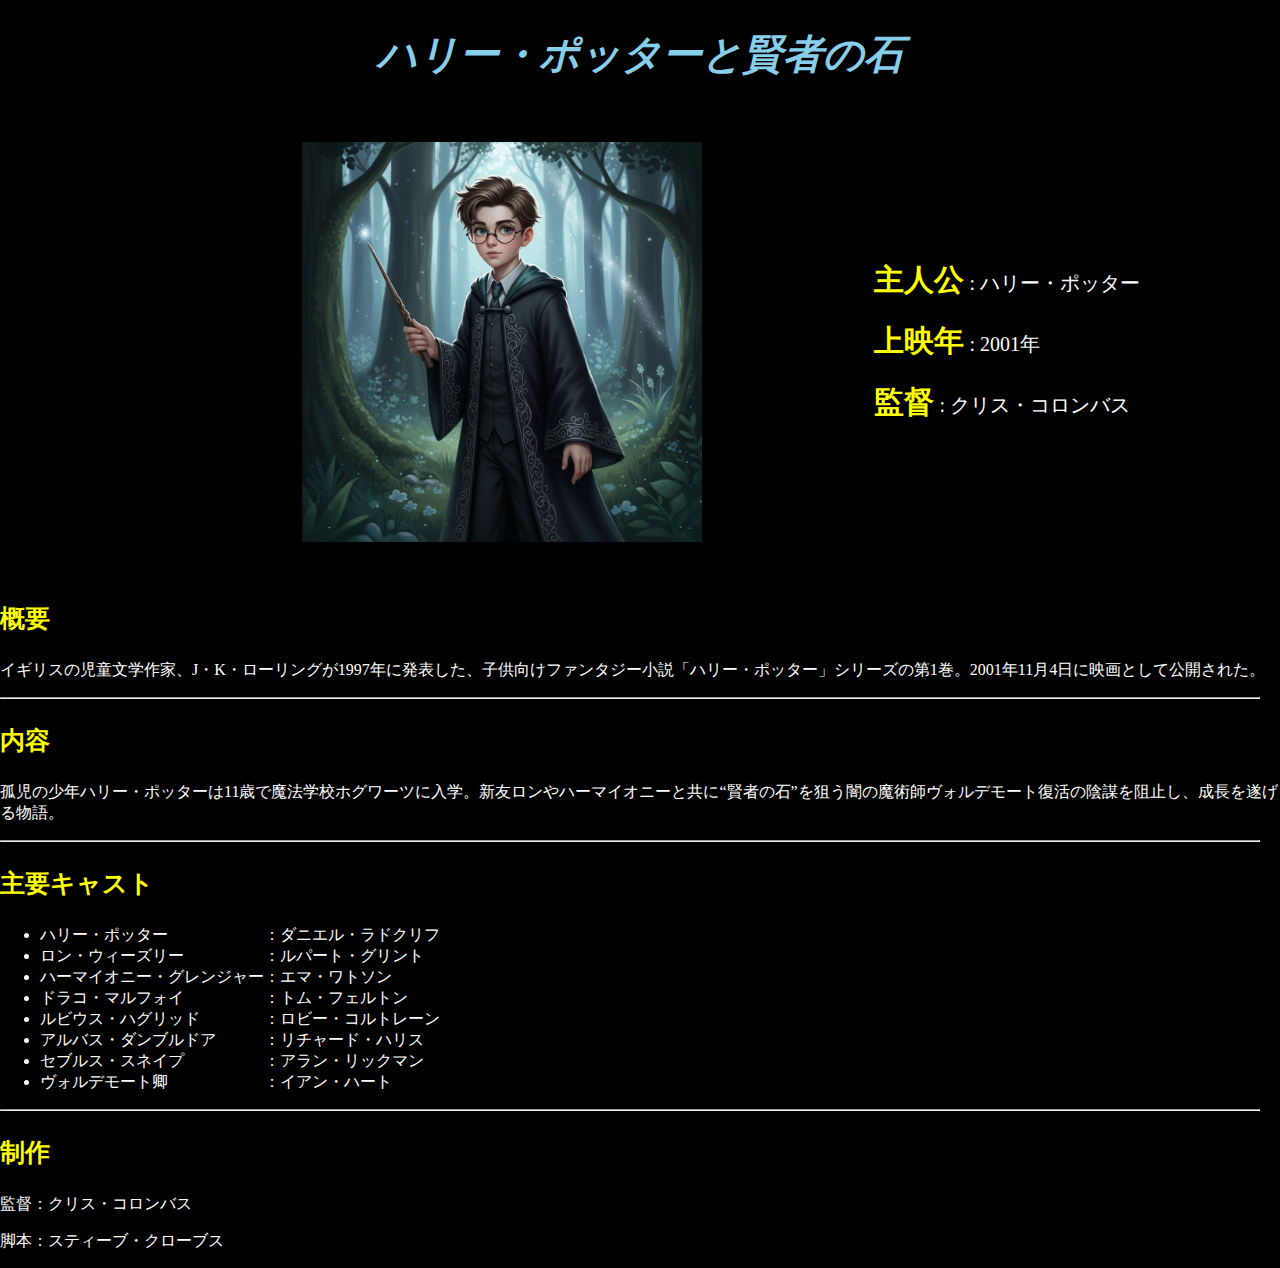
<file: harry.html>
<!DOCTYPE html>
<html lang="ja">
    <link rel="stylesheet" href="css/harry.css">   
    <body>
        <h1>ハリー・ポッターと賢者の石</h1>  
        <div class="harry">
           <img src = "harry.jpg" alt="harry">
           <div class="harryt">
                <p><strong>主人公</strong> : ハリー・ポッター</p>
                <p><strong>上映年</strong> : 2001年</p>
                <p><strong>監督</strong> : クリス・コロンバス</p>
            </div>
        </div>
        <h3>概要</h3>
        <p>イギリスの児童文学作家、J・K・ローリングが1997年に発表した、子供向けファンタジー小説「ハリー・ポッター」シリーズの第1巻。2001年11月4日に映画として公開された。
        </p>
        <hr>
        <h3>内容</h3>
        <p> 孤児の少年ハリー・ポッターは11歳で魔法学校ホグワーツに入学。新友ロンやハーマイオニーと共に“賢者の石”を狙う闇の魔術師ヴォルデモート復活の陰謀を阻止し、成長を遂げる物語。
        </p>
        <hr>
        <h3>主要キャスト</h3>
        <ul>
            <li>ハリー・ポッター　　　　　　：ダニエル・ラドクリフ</li>
            <li>ロン・ウィーズリー　　　　　：ルパート・グリント</li>
            <li>ハーマイオニー・グレンジャー：エマ・ワトソン</li>
            <li>ドラコ・マルフォイ　　　　　：トム・フェルトン</li>
            <li>ルビウス・ハグリッド　　　　：ロビー・コルトレーン</li>
            <li>アルバス・ダンブルドア　　　：リチャード・ハリス</li>
            <li>セブルス・スネイプ　　　　　：アラン・リックマン</li>
            <li>ヴォルデモート卿　　　　　　：イアン・ハート</li>
        </ul>
        <hr>
        <h3>制作</h3>
        <p>監督：クリス・コロンバス</p>
        <p>脚本：スティーブ・クローブス</p>
    </body>

</html>
</file>
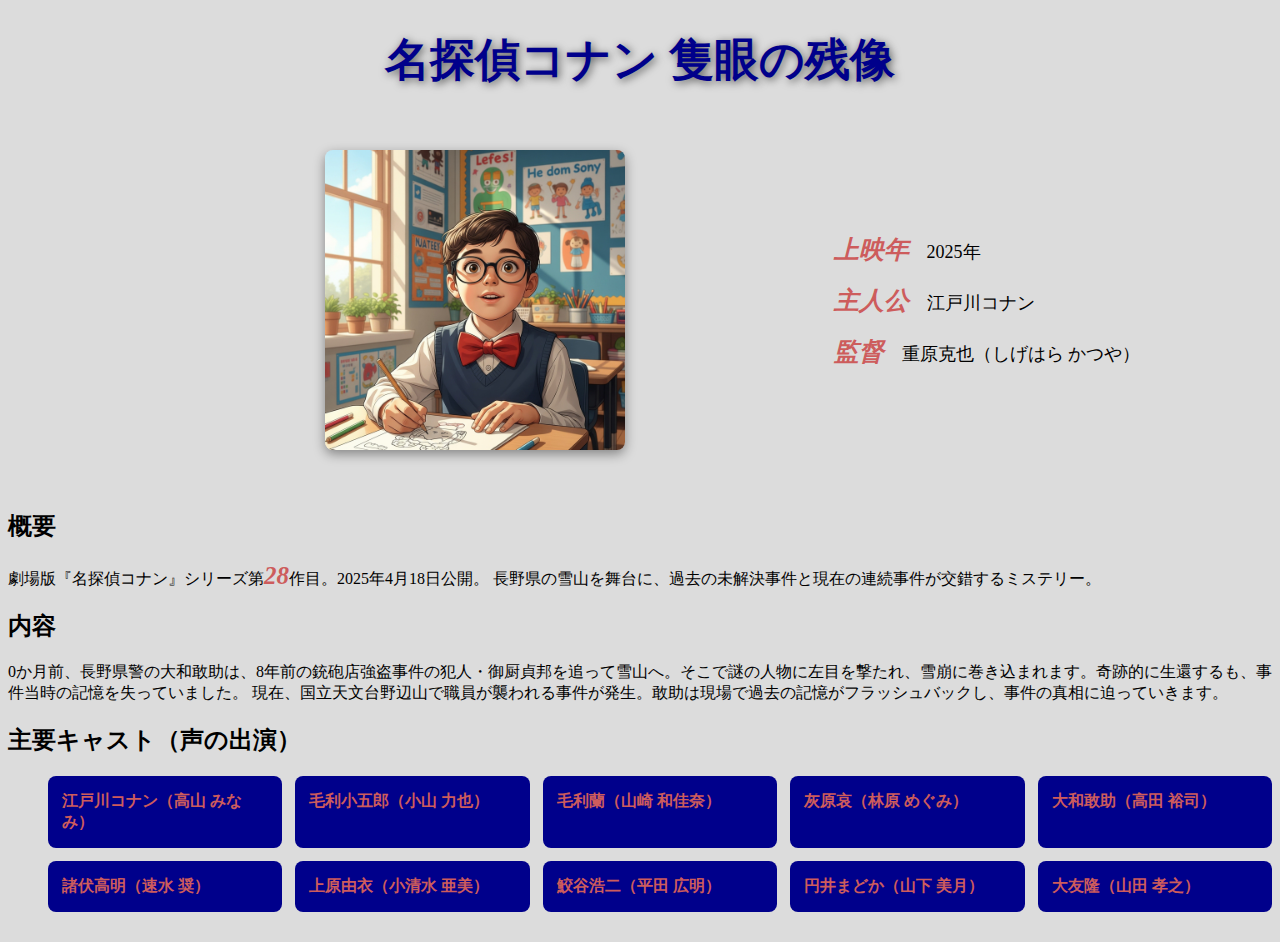
<file: konan.html>
<!DOCTYPE html>
<html lang="ja">
  <head>
    <meta charset="UTF-8">
    <title>コナンの紹介</title>
    <link rel="stylesheet" href="css/konan.css">
  </head>

  <body>
    <h1>名探偵コナン 隻眼の残像</h1>
    <div class="konan">
      <img src = "konan.jpg" alt="konan">
      <div class="konan.text">
        <p><strong>上映年</strong>　2025年</p>
        <p><strong>主人公</strong>　江戸川コナン</p>
        <p><strong>監督</strong>　重原克也（しげはら かつや）</p>
      </div>  
    </div>

    <h2>概要</h2>
    <p>劇場版『名探偵コナン』シリーズ第<strong>28</strong>作目。2025年4月18日公開。
        長野県の雪山を舞台に、過去の未解決事件と現在の連続事件が交錯するミステリー。
    </p>

    <h2>内容</h2>
    <p>0か月前、長野県警の大和敢助は、8年前の銃砲店強盗事件の犯人・御厨貞邦を追って雪山へ。そこで謎の人物に左目を撃たれ、雪崩に巻き込まれます。奇跡的に生還するも、事件当時の記憶を失っていました。
        現在、国立天文台野辺山で職員が襲われる事件が発生。敢助は現場で過去の記憶がフラッシュバックし、事件の真相に迫っていきます。
    </p>

    <h2>主要キャスト（声の出演）</h2>
    <ul>
      <li>江戸川コナン（高山 みなみ）</li>
      <li>毛利小五郎（小山 力也）</li>
      <li>毛利蘭（山崎 和佳奈）</li>
      <li>灰原哀（林原 めぐみ）</li>
      <li>大和敢助（高田 裕司）</li>
      <li>諸伏高明（速水 奨）</li>
      <li>上原由衣（小清水 亜美）</li>
      <li>鮫谷浩二（平田 広明）</li>
      <li>円井まどか（山下 美月）</li>
      <li>大友隆（山田 孝之）</li>
    </ul>
</file>
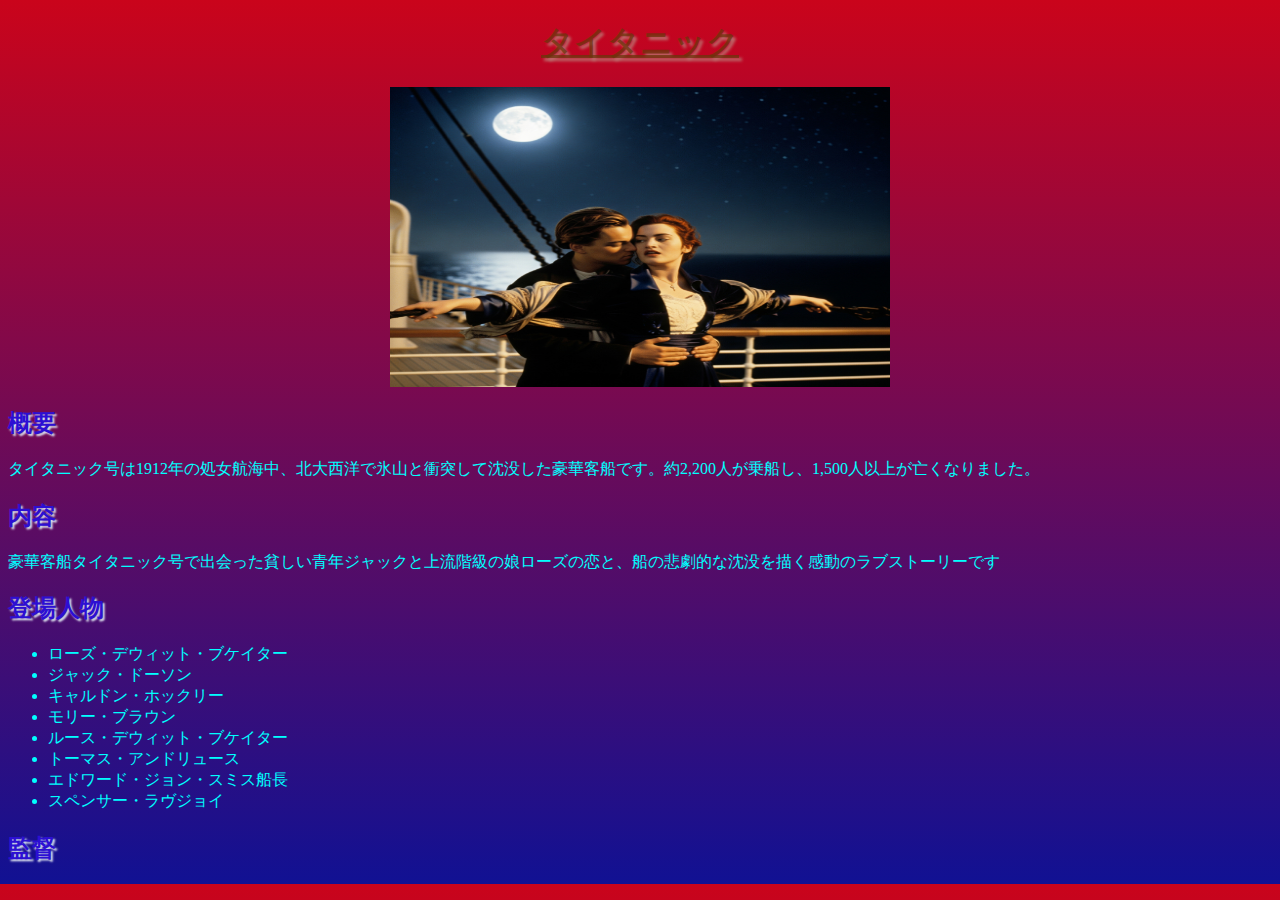
<file: taitanikku.html>
<!DOCTYPE html>
<html lang="ja">
<head>
    <meta charset="UTF-8">
    <title>チームで作るWebサイト</title>
    <link rel="stylesheet" href="css/taitanikku.css">
</head>
<body>
    <h1>タイタニック</h1>
    <img
    src="taitanikku.jpg">
    <h2>概要</h2>
    <p>タイタニック号は1912年の処女航海中、北大西洋で氷山と衝突して沈没した豪華客船です。約2,200人が乗船し、1,500人以上が亡くなりました。</p>
    <h2>内容</h2>
    <p>豪華客船タイタニック号で出会った貧しい青年ジャックと上流階級の娘ローズの恋と、船の悲劇的な沈没を描く感動のラブストーリーです</p>
    <h2>登場人物</h2>
    <ul>
        <li>ローズ・デウィット・ブケイター</li>
        <li>ジャック・ドーソン</li>
        <li>キャルドン・ホックリー</li>
        <li>モリー・ブラウン</li>
        <li>ルース・デウィット・ブケイター</li>
        <li>トーマス・アンドリュース</li>
        <li>エドワード・ジョン・スミス船長</li>
        <li>スペンサー・ラヴジョイ</li>
    </ul>
    <h2>監督</h2>



</body>
</html>
</file>
<file: css/harry.css>
img{
    width:400px;
    height:auto;
    display: block;
    margin: 0 auto;
}

.harry{
    display: flex;
    align-items: center;
    gap: 10px;
    max-width: 1000px;
    margin: 40px auto;
    padding:20px;
}

strong{
    font-size: 30px;
    font-family: "Yu Mincho", serif;
    color:yellow;

}

.harry{
    font-size: 20px;
}
body{
    margin:0px;
    padding:0px;
    background-color:black;
    background-attachment: fixed;
    background-position: center;
    background-size:cover;
}

h1{
    color:skyblue;
    text-align: center;
    font-style:italic;
    font-family: 'Yu Mincho', serif;
    font-size: 40px;
}

h2{
    color:white;
}

h3{
    color:yellow;
    font-family: 'Yu Mincho' , serif;
    font-size: 25px;
}

p{
    color:white;
    text-size-adjust: 30px;
}

li{
    color:white
}

hr{
    margin-right: 20px;
}
</file>
<file: css/konan.css>
img {
    width: 300px;
    height: auto;
    display: block;
    margin: 0 auto;
    border-radius: 8px;
    box-shadow: 0 4px 12px rgba(0,0,0,0.4);
}

h1{
    text-align: center;
    color: darkblue;
    font-family: 'Cinzel', serif;
    font-size: 2.8rem; 
    text-align: center;
    text-shadow: 2px 2px 8px rgba(0, 0, 0, 0.6);
    margin-bottom: 30px;
}

body{
    background-color: gainsboro;
}

strong{
    font-size: 25px;
    color: indianred;
    font-style: oblique;
}

p{

}

.konan{
        display: flex;
        align-items: center;
        gap: 24px; 
        max-width: 1000px;
        margin: 40px auto;
        padding: 20px;
}

.konan p{
    font-size: 18px;
}

ul {
  list-style: none;
  display: grid;
  grid-template-columns: repeat(auto-fit, minmax(200px, 1fr));
  gap: 13px;
  margin-bottom: 30px;
}

li {
  background-color: var(--card-bg);
  padding: 15px 14px;
  border-radius:8px;
  font-weight: 300;
  transition: background-color 0.3s;
  background-color: darkblue;
  font-weight: 900;
  color: indianred;
}

li:hover {
  background-color: rgba(255,255,255,0.12);
}
</file>
<file: css/taitanikku.css>
h1{
    color:rgba(105, 53, 10, 0.726);
    text-align:center;
    text-decoration:underline;
    font-family:serif;
    text-shadow: 3px 3px 3px #bc6c6c;
}
img{
    width: 500px;
    height: 300px;
    display: block;
    margin: 0 auto;
}
h2{
    color:rgb(44, 15, 211);
    font-family:serif;
    text-shadow: 2px 2px 2px #dee4f0;
}
body{
    background: linear-gradient(to bottom, #ca041b, #111193);
}
p{
    color: aqua;
    font-family:serif;
}
ul{
    color: aqua;
    font-family: serif;
}
</file>
